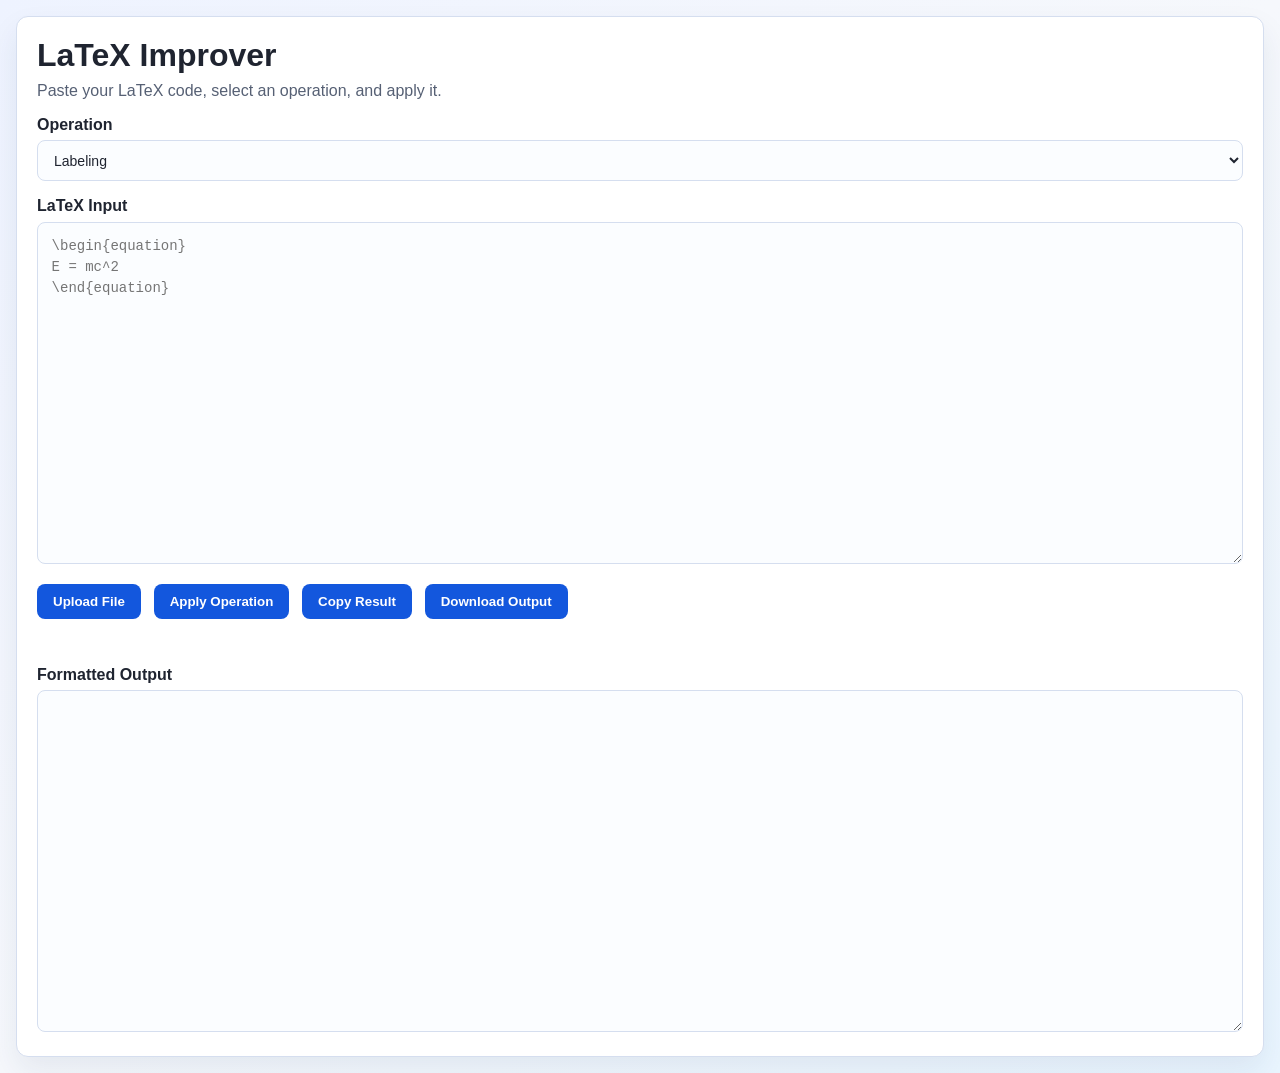
<file: web/index.html>
<!doctype html>
<html lang="en">
  <head>
    <meta charset="UTF-8" />
    <meta name="viewport" content="width=device-width, initial-scale=1.0" />
    <title>LaTeX Improver</title>
    <link rel="stylesheet" href="styles.css" />
  </head>
  <body>
    <main class="container">
      <h1>LaTeX Improver</h1>
      <p>Paste your LaTeX code, select an operation, and apply it.</p>

      <label for="operationSelect">Operation</label>
      <select id="operationSelect">
        <option value="labeling">Labeling</option>
        <option value="math-formatting">Math Formatting (Not Implemented)</option>
      </select>

      <label for="latexInput">LaTeX Input</label>
      <textarea id="latexInput" spellcheck="false" placeholder="\begin{equation}&#10;E = mc^2&#10;\end{equation}"></textarea>

      <div class="actions">
        <input id="fileInput" type="file" accept=".tex,.txt,.latex" hidden />
        <button id="uploadButton" type="button">Upload File</button>
        <button id="formatButton" type="button">Apply Operation</button>
        <button id="copyButton" type="button">Copy Result</button>
        <button id="downloadButton" type="button">Download Output</button>
      </div>
      <p id="statusMessage" class="status"></p>

      <label for="latexOutput">Formatted Output</label>
      <textarea id="latexOutput" spellcheck="false" readonly></textarea>
    </main>

    <script src="script.js"></script>
  </body>
</html>
</file>
<file: web/styles.css>
:root {
  color-scheme: light;
  --bg: #f6f8fc;
  --panel: #ffffff;
  --text: #1f2430;
  --muted: #566074;
  --accent: #1357dd;
  --accent-hover: #0e47b5;
  --border: #d5deef;
}

* {
  box-sizing: border-box;
}

body {
  margin: 0;
  font-family: "Segoe UI", Tahoma, Geneva, Verdana, sans-serif;
  background: linear-gradient(140deg, #eef3ff 0%, var(--bg) 50%, #e9f5ff 100%);
  color: var(--text);
  min-height: 100vh;
}

.container {
  width: calc(100vw - 2rem);
  max-width: none;
  margin: 1rem;
  padding: 1.25rem;
  background: var(--panel);
  border: 1px solid var(--border);
  border-radius: 12px;
  box-shadow: 0 14px 30px rgba(20, 45, 90, 0.08);
}

h1 {
  margin-top: 0;
  margin-bottom: 0.5rem;
}

p {
  margin-top: 0;
  color: var(--muted);
}

label {
  display: block;
  margin: 1rem 0 0.4rem;
  font-weight: 600;
}

select {
  width: 100%;
  padding: 0.65rem 0.75rem;
  border-radius: 8px;
  border: 1px solid var(--border);
  background: #fbfdff;
  color: var(--text);
  font-size: 14px;
}

textarea {
  width: 100%;
  min-height: 38vh;
  padding: 0.85rem;
  border-radius: 8px;
  border: 1px solid var(--border);
  background: #fbfdff;
  color: var(--text);
  font-family: "Cascadia Code", Consolas, "Courier New", monospace;
  font-size: 14px;
  line-height: 1.5;
  resize: vertical;
}

.actions {
  display: flex;
  flex-wrap: wrap;
  gap: 0.8rem;
  margin-top: 1rem;
}

.status {
  min-height: 1.2rem;
  margin: 0.7rem 0 0;
  color: var(--muted);
  font-size: 0.95rem;
}

button {
  cursor: pointer;
  border: none;
  border-radius: 8px;
  padding: 0.65rem 1rem;
  font-weight: 600;
  background: var(--accent);
  color: #fff;
  transition: background 0.2s ease-in-out;
}

button:hover {
  background: var(--accent-hover);
}

@media (max-width: 700px) {
  .container {
    margin: 1rem;
    padding: 1rem;
    width: calc(100vw - 2rem);
  }

  .actions {
    flex-direction: column;
  }

  textarea {
    min-height: 42vh;
  }
}
</file>
